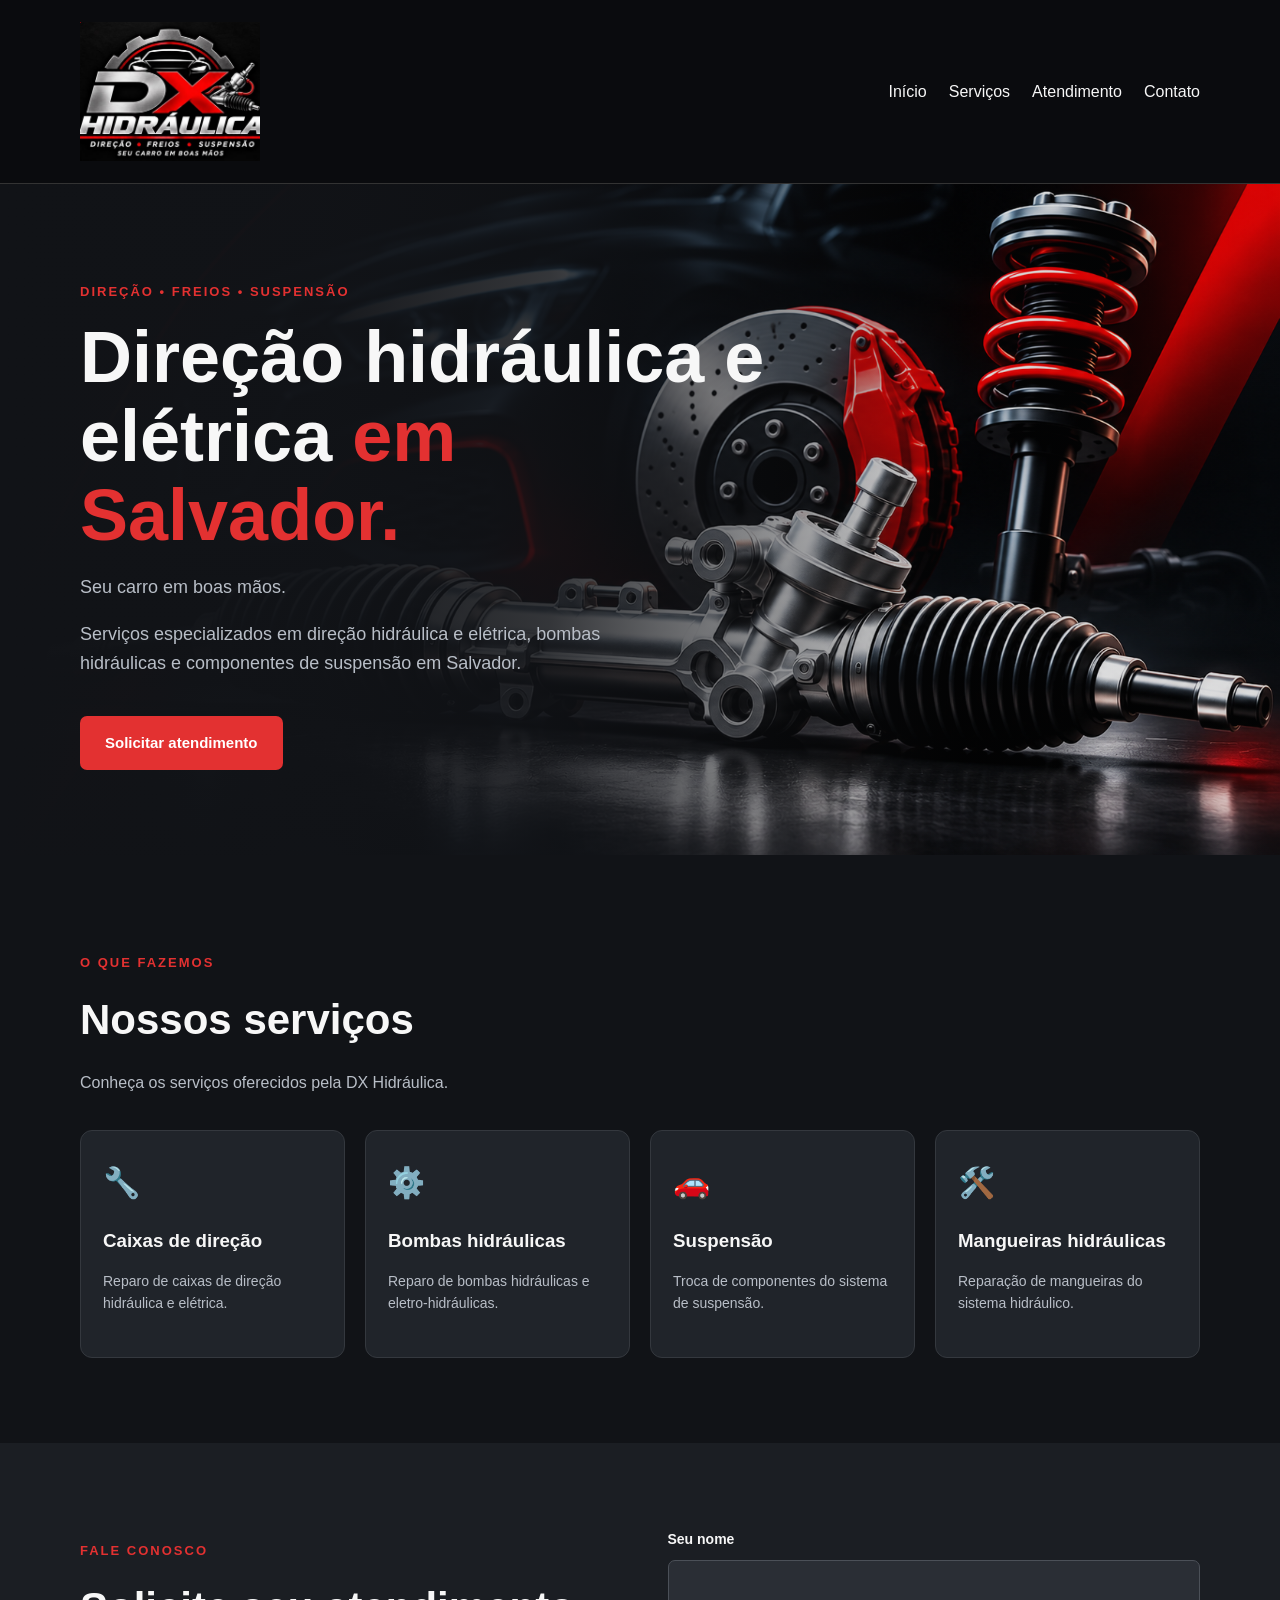
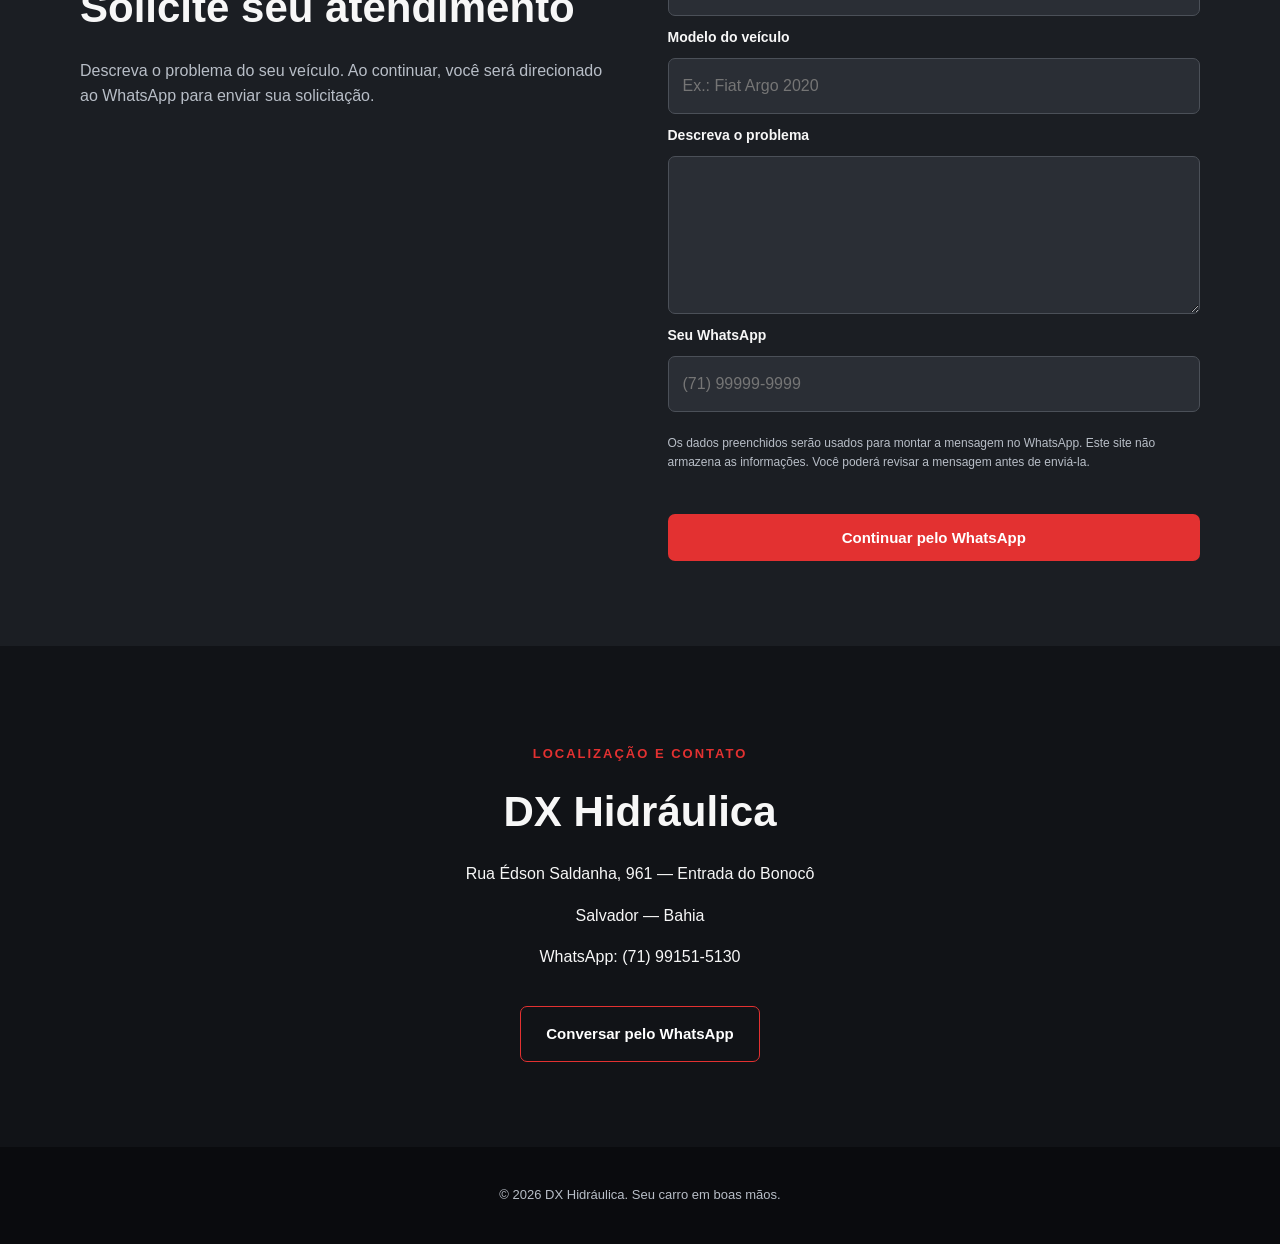
<file: index.html>
<!DOCTYPE html>
<html lang="pt-BR">
<head>
  <meta charset="UTF-8">
  <meta name="viewport" content="width=device-width, initial-scale=1.0">

  <!-- SEO -->
  <title>DX Hidráulica | Direção Hidráulica e Elétrica em Salvador</title>

  <meta name="description" content="DX Hidráulica em Salvador, BA. Serviços de reparo de caixas de direção hidráulica e elétrica, bombas hidráulicas, freios e suspensão. Solicite atendimento pelo WhatsApp.">

  <meta name="robots" content="index, follow">

  <link rel="canonical" href="https://dx-hidraulica.pages.dev/">

  <!-- Compartilhamento em redes sociais -->
  <meta property="og:type" content="website">
  <meta property="og:locale" content="pt_BR">
  <meta property="og:title" content="DX Hidráulica | Serviços Automotivos em Salvador">
  <meta property="og:description" content="Reparo de direção hidráulica e elétrica, bombas hidráulicas, freios e suspensão em Salvador. Entre em contato pelo WhatsApp.">
  <meta property="og:url" content="https://dx-hidraulica.pages.dev/">
  <meta property="og:image" content="https://dx-hidraulica.pages.dev/hero-automotivo.png">

  <!-- Arquivos do site -->
  <link rel="stylesheet" href="style.css">
  <script src="script.js" defer></script>
</head>

<body>
  <header class="cabecalho">
    <div class="container navegacao">
      <a href="#inicio" class="logo">
      <img src="logo-dx.jpg" alt="DX Hidráulica - Direção, Freios e Suspensão">
      </a>
      <nav aria-label="Menu principal">
        <a href="#inicio">Início</a>
        <a href="#servicos">Serviços</a>
        <a href="#atendimento">Atendimento</a>
        <a href="#contato">Contato</a>
      </nav>
    </div>
  </header>

  <main>
    <section class="hero" id="inicio">
      <div class="container hero-conteudo">
        <p class="destaque">DIREÇÃO • FREIOS • SUSPENSÃO</p>
        <h1>
        Direção hidráulica e elétrica
        <span>em Salvador.</span>
        </h1>
        <p>Seu carro em boas mãos.</p>
        <p>
          Serviços especializados em direção hidráulica e elétrica,
          bombas hidráulicas e componentes de suspensão em Salvador.
        </p>
        <a href="#atendimento" class="botao">
          Solicitar atendimento
        </a>
      </div>
    </section>

    <section class="secao" id="servicos">
      <div class="container">
        <p class="destaque">O QUE FAZEMOS</p>
        <h2>Nossos serviços</h2>
        <p class="subtitulo">
          Conheça os serviços oferecidos pela DX Hidráulica.
        </p>

        <div class="grade-servicos">
          <article class="cartao">
            <div class="icone">🔧</div>
            <h3>Caixas de direção</h3>
            <p>Reparo de caixas de direção hidráulica e elétrica.</p>
          </article>

          <article class="cartao">
            <div class="icone">⚙️</div>
            <h3>Bombas hidráulicas</h3>
            <p>Reparo de bombas hidráulicas e eletro-hidráulicas.</p>
          </article>

          <article class="cartao">
            <div class="icone">🚗</div>
            <h3>Suspensão</h3>
            <p>Troca de componentes do sistema de suspensão.</p>
          </article>

          <article class="cartao">
            <div class="icone">🛠️</div>
            <h3>Mangueiras hidráulicas</h3>
            <p>Reparação de mangueiras do sistema hidráulico.</p>
          </article>
        </div>
      </div>
    </section>

    <section class="secao secao-escura" id="atendimento">
      <div class="container formulario-container">
        <div>
          <p class="destaque">FALE CONOSCO</p>
          <h2>Solicite seu atendimento</h2>
          <p class="subtitulo">
            Descreva o problema do seu veículo.
            Ao continuar, você será direcionado ao WhatsApp
            para enviar sua solicitação.
          </p>
        </div>

        <form id="form-atendimento" class="formulario">
          <label for="nome">Seu nome</label>
          <input id="nome" name="nome" type="text"
                 autocomplete="name" maxlength="100" required>

          <label for="veiculo">Modelo do veículo</label>
          <input id="veiculo" name="veiculo" type="text"
                 placeholder="Ex.: Fiat Argo 2020"
                 maxlength="100" required>

          <label for="problema">Descreva o problema</label>
          <textarea id="problema" name="problema" rows="5"
                    maxlength="1000" required></textarea>

          <label for="telefone">Seu WhatsApp</label>
          <input id="telefone" name="telefone" type="tel"
                 autocomplete="tel"
                 placeholder="(71) 99999-9999"
                 maxlength="20" required>

          <p class="aviso">
            Os dados preenchidos serão usados para montar a mensagem
            no WhatsApp. Este site não armazena as informações.
            Você poderá revisar a mensagem antes de enviá-la.
          </p>

          <button type="submit" class="botao">
            Continuar pelo WhatsApp
          </button>
        </form>
      </div>
    </section>

    <section class="secao" id="contato">
      <div class="container contato">
        <p class="destaque">LOCALIZAÇÃO E CONTATO</p>
        <h2>DX Hidráulica</h2>
        <p>Rua Édson Saldanha, 961 — Entrada do Bonocô</p>
        <p>Salvador — Bahia</p>
        <p>WhatsApp: (71) 99151-5130</p>

        <a class="botao botao-secundario"
           href="https://wa.me/5571991515130"
           target="_blank" rel="noopener noreferrer">
          Conversar pelo WhatsApp
        </a>
      </div>
    </section>
  </main>

  <footer class="rodape">
    <div class="container">
      <p>© <span id="ano"></span> DX Hidráulica. Seu carro em boas mãos.</p>
    </div>
  </footer>
</body>
</html>
</file>
<file: style.css>
:root {
  --fundo: #111317;
  --cartao: #20242a;
  --vermelho: #e33131;
  --texto: #f7f7f7;
  --cinza: #b8bec7;
}

* {
  box-sizing: border-box;
}

html {
  scroll-behavior: smooth;
}

body {
  margin: 0;
  font-family: Arial, Helvetica, sans-serif;
  background: var(--fundo);
  color: var(--texto);
  line-height: 1.6;
}

a {
  color: inherit;
  text-decoration: none;
}

.container {
  width: min(1120px, 90%);
  margin: auto;
}

.cabecalho {
  background: #0a0b0e;
  border-bottom: 1px solid #333;
}

.navegacao {
  display: flex;
  justify-content: space-between;
  align-items: center;
  gap: 20px;
  padding: 22px 0;
}

.logo {
  font-size: 23px;
  font-weight: 800;
}

.logo span,
.hero h1 span {
  color: var(--vermelho);
}

nav {
  display: flex;
  gap: 22px;
  flex-wrap: wrap;
}

nav a:hover {
  color: var(--vermelho);
}

.hero {
  min-height: 540px;
  display: flex;
  align-items: center;
  background:
    linear-gradient(110deg, #111317 15%, #242930 100%);
}

.hero-conteudo {
  padding: 85px 0;
}

.hero h1 {
  font-size: clamp(40px, 6vw, 72px);
  line-height: 1.1;
  max-width: 700px;
  margin: 15px 0;
}

.hero p:not(.destaque) {
  color: var(--cinza);
  max-width: 590px;
  font-size: 18px;
}

.destaque {
  color: var(--vermelho);
  font-size: 13px;
  font-weight: bold;
  letter-spacing: 2px;
}

.botao {
  display: inline-block;
  margin-top: 20px;
  padding: 15px 25px;
  background: var(--vermelho);
  color: white;
  border: 0;
  border-radius: 7px;
  font-size: 15px;
  font-weight: bold;
  cursor: pointer;
  text-align: center;
}

.botao:hover {
  background: #b91f1f;
}

.secao {
  padding: 85px 0;
}

.secao h2 {
  font-size: clamp(28px, 4vw, 42px);
  margin: 5px 0 12px;
}

.subtitulo {
  color: var(--cinza);
  max-width: 600px;
}

.grade-servicos {
  display: grid;
  grid-template-columns: repeat(4, 1fr);
  gap: 20px;
  margin-top: 35px;
}

.cartao {
  background: var(--cartao);
  padding: 28px 22px;
  border: 1px solid #34383e;
  border-radius: 12px;
}

.cartao:hover {
  border-color: var(--vermelho);
}

.icone {
  font-size: 30px;
}

.cartao h3 {
  margin-bottom: 8px;
}

.cartao p {
  color: var(--cinza);
  font-size: 14px;
}

.secao-escura {
  background: #1b1e23;
}

.formulario-container {
  display: grid;
  grid-template-columns: 1fr 1fr;
  gap: 55px;
}

.formulario {
  display: flex;
  flex-direction: column;
  gap: 10px;
}

.formulario label {
  font-weight: bold;
  font-size: 14px;
}

.formulario input,
.formulario textarea {
  width: 100%;
  padding: 14px;
  border-radius: 7px;
  border: 1px solid #4b5058;
  background: #2a2e35;
  color: white;
  font: inherit;
}

.formulario input:focus,
.formulario textarea:focus {
  outline: 2px solid var(--vermelho);
}

.formulario .botao {
  width: 100%;
}

.aviso {
  color: var(--cinza);
  font-size: 12px;
}

.contato {
  text-align: center;
}

.botao-secundario {
  background: transparent;
  border: 1px solid var(--vermelho);
}

.rodape {
  padding: 25px 0;
  background: #0a0b0e;
  color: var(--cinza);
  text-align: center;
  font-size: 13px;
}

@media (max-width: 850px) {
  .grade-servicos {
    grid-template-columns: repeat(2, 1fr);
  }

  .formulario-container {
    grid-template-columns: 1fr;
    gap: 20px;
  }
}

@media (max-width: 600px) {
  .navegacao {
    flex-direction: column;
  }

  nav {
    justify-content: center;
    gap: 12px;
    font-size: 13px;
  }

  .hero {
    min-height: 430px;
  }

  .hero-conteudo {
    padding: 65px 0;
  }

  .grade-servicos {
    grid-template-columns: 1fr;
  }

  .secao {
    padding: 60px 0;
  }
}

.logo {
  display: inline-flex;
  align-items: center;
}

.logo img {
  display: block;
  width: 180px;
  max-width: 100%;
  height: auto;
  object-fit: contain;
}

@media (max-width: 600px) {
  .logo img {
    width: 150px;
  }
}

/* Imagem automotiva na página inicial */
.hero {
  position: relative;
  background:
    linear-gradient(
      90deg,
      #111317 0%,
      #111317 34%,
      rgba(17, 19, 23, 0.92) 48%,
      rgba(17, 19, 23, 0.15) 100%
    ),
    url("./hero-automotivo.png") center right / cover no-repeat;
}

.hero-conteudo {
  position: relative;
  z-index: 1;
}

@media (max-width: 600px) {
  .hero {
    background:
      linear-gradient(
        rgba(17, 19, 23, 0.78),
        rgba(17, 19, 23, 0.88)
      ),
      url("hero-automotivo.png") center / cover no-repeat;
  }
}

.hero {
  background:
    linear-gradient(
      90deg,
      #111317 0%,
      rgba(17, 19, 23, 0.98) 25%,
      rgba(17, 19, 23, 0.85) 43%,
      rgba(17, 19, 23, 0.15) 75%
    ),
    url("./hero-automotivo.png") center right / cover no-repeat !important;
}

.hero-conteudo {
  position: relative;
  z-index: 1;
}

@media (max-width: 600px) {
  .hero {
    background:
      linear-gradient(
        rgba(17, 19, 23, 0.82),
        rgba(17, 19, 23, 0.9)
      ),
      url("./hero-automotivo.png") center / cover no-repeat !important;
  }
}
</file>
